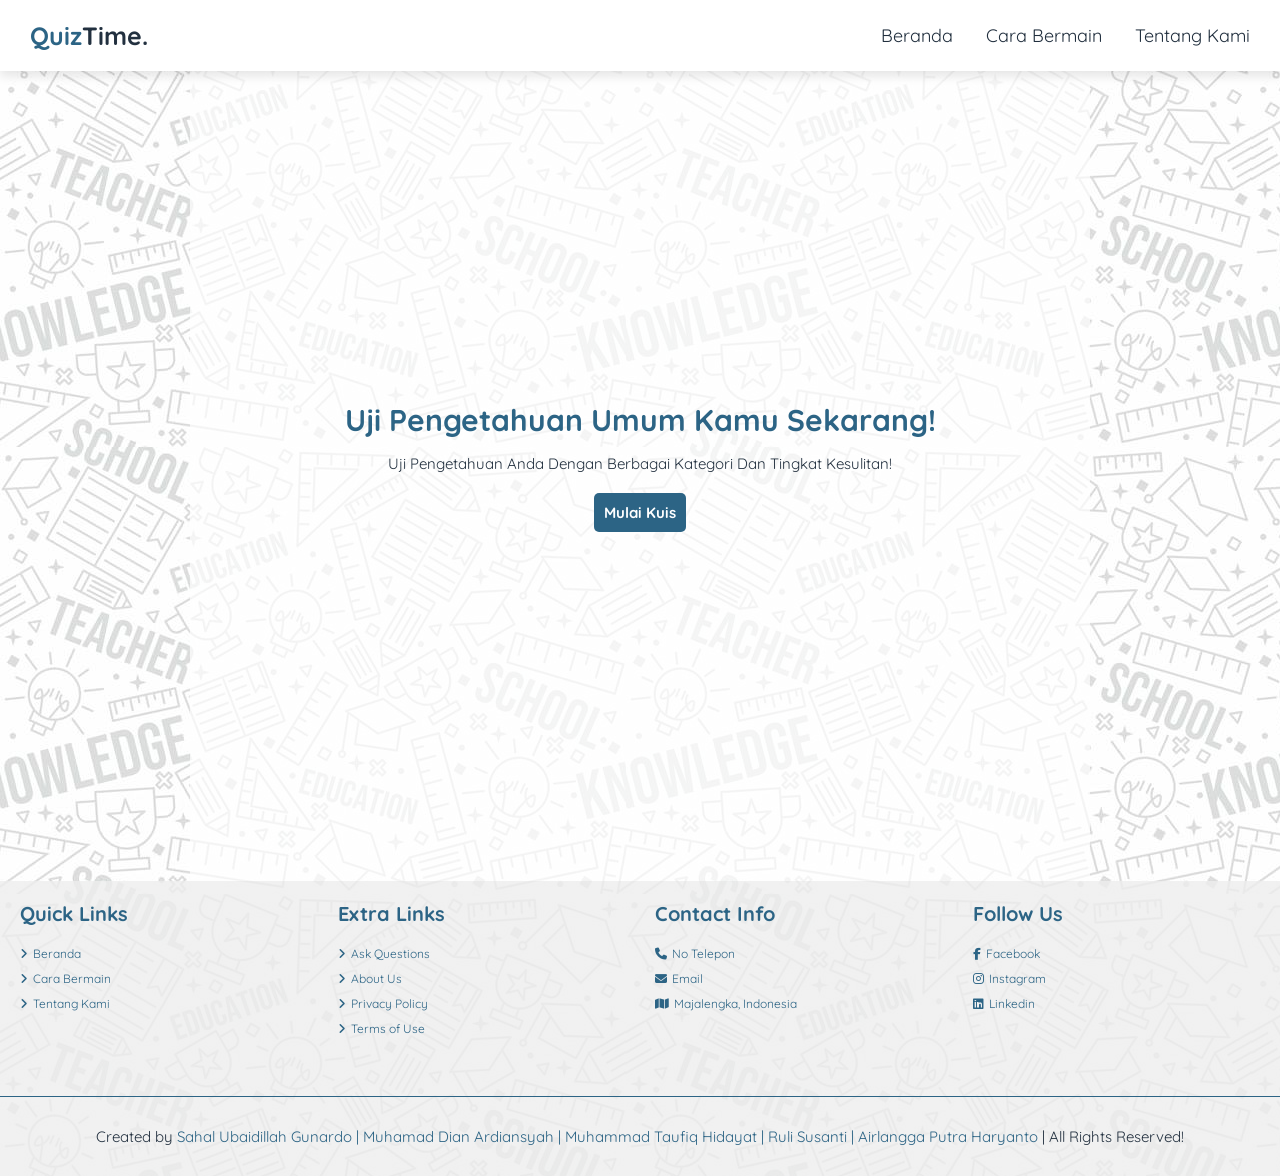
<file: index.html>
<!DOCTYPE html>
<html lang="en">
<head>
    <meta charset="UTF-8">
    <meta http-equiv="refresh" content="0; url=home.html">
    <title>QuizTime.</title>
</head>
<body>
    <script>window.location.replace('home.html');</script>
    <p>Mengalihkan ke <a href="home.html">home.html</a>...</p>
</body>
</html>
</file>
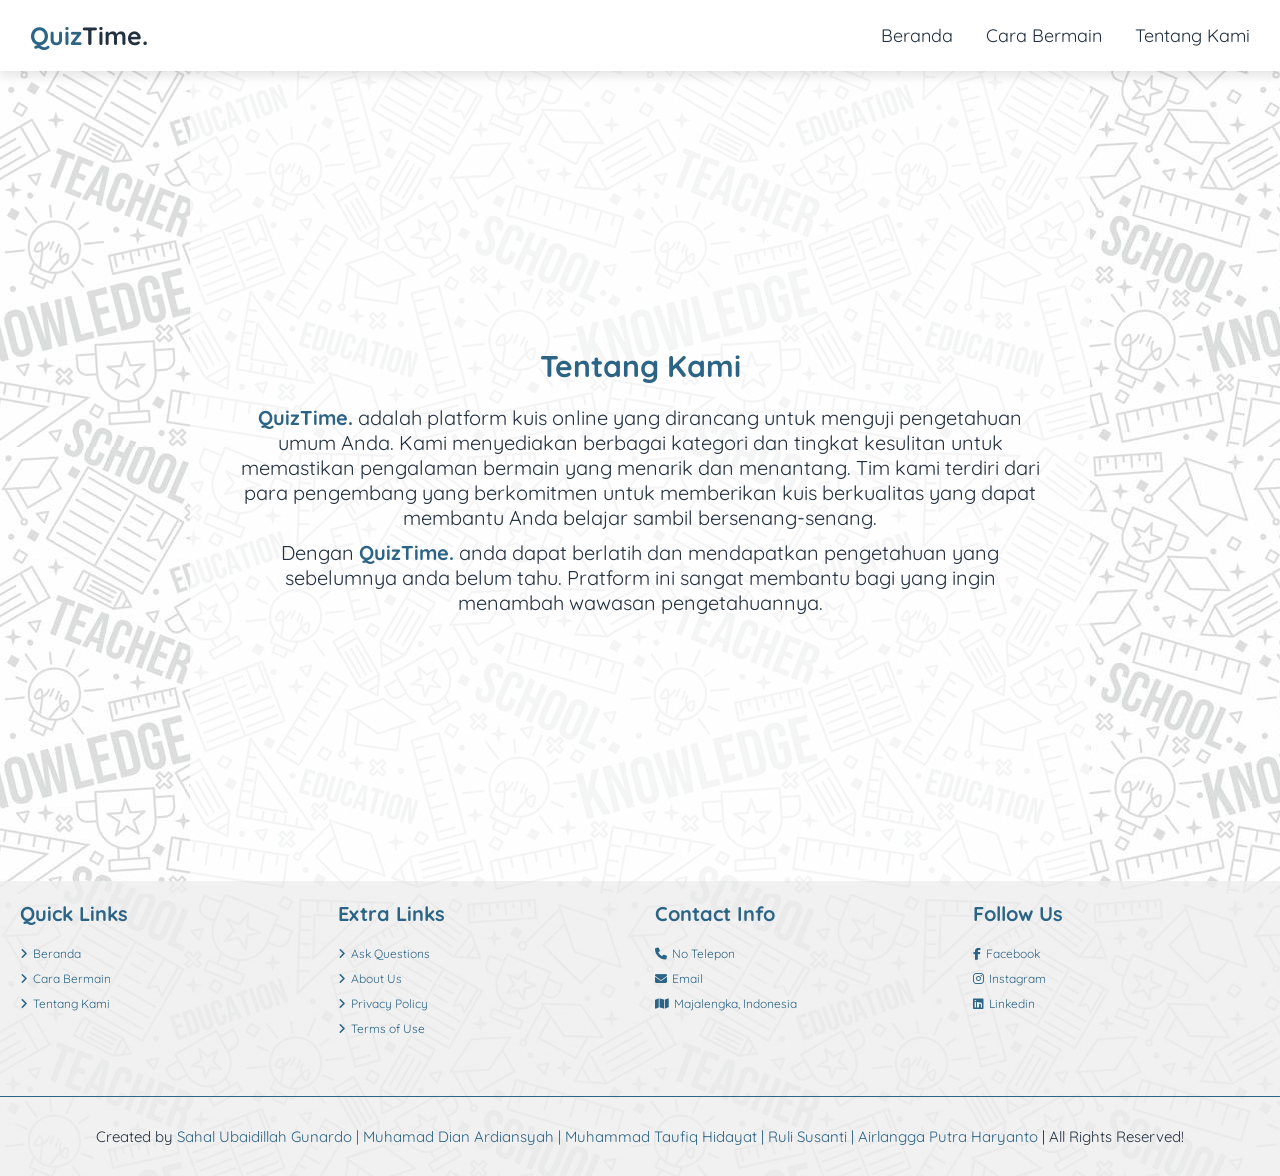
<file: about.html>
<!DOCTYPE html>
<html lang="en">
<head>
    <meta charset="UTF-8">
    <meta name="viewport" content="width=device-width, initial-scale=1.0">
    <title>About</title>
    <link rel="stylesheet" href="https://cdn.jsdelivr.net/npm/swiper@11/swiper-bundle.min.css"/>

    <!-- font awesome cdn link -->
    <link rel="stylesheet" href="https://cdnjs.cloudflare.com/ajax/libs/font-awesome/6.7.1/css/all.min.css">
    <link rel="stylesheet" href="assets/css/style.css?v=1.0">
</head>
<body>
<header class="header">
    <a href="home.html" class="logo"><span>Quiz</span>Time.</a>
    <div class="content">
        <nav class="navbar">
            <a href="home.html">Beranda</a>
            <a href="rule.html">Cara Bermain</a>
            <a href="about.html">Tentang Kami</a>
        </nav>
    </div>
    <div id="menu-btn" class="fas fa-bars"></div>
</header>

<!-- HOME SECTION -->
<main>
    <div class="container-about">
        <h1>Tentang Kami</h1>
        <p><span>QuizTime.</span> adalah platform kuis online yang dirancang untuk menguji pengetahuan umum Anda. Kami menyediakan berbagai kategori dan tingkat kesulitan untuk memastikan pengalaman bermain yang menarik dan menantang. Tim kami terdiri dari para pengembang yang berkomitmen untuk memberikan kuis berkualitas yang dapat membantu Anda belajar sambil bersenang-senang.</p>
        <p>Dengan <span>QuizTime.</span> anda dapat berlatih dan mendapatkan pengetahuan yang sebelumnya anda belum tahu. Pratform ini sangat membantu bagi yang ingin menambah wawasan pengetahuannya.</p>
    </div>
</main>


<!-- FOOTER -->
<footer class="footer">
    <div class="box-container">
        <div class="box">
            <h3>Quick Links</h3>
            <a href="home.html"><i class="fas fa-angle-right"></i>Beranda</a>
            <a href="#rules"><i class="fas fa-angle-right"></i>Cara Bermain</a>
            <a href="#about"><i class="fas fa-angle-right"></i>Tentang Kami</a>
        </div>

        <div class="box">
            <h3>Extra Links</h3>
            <a href="https://docs.google.com/forms/d/e/1FAIpQLSd2CkyFCSvG5xiYD18sYa9urccb0UGeGSjuDkQ2A3GiZvuOTg/viewform?usp=sharing&ouid=115953649694426384413" target="_blank"><i class="fas fa-angle-right"></i>Ask Questions</a>
            <a href="about.html"><i class="fas fa-angle-right"></i>About Us</a>
            <a href="#"><i class="fas fa-angle-right"></i>Privacy Policy</a>
            <a href="#"><i class="fas fa-angle-right"></i>Terms of Use</a>
        </div>

        <div class="box">
            <h3>Contact Info</h3>
            <a href="tel:+62859113387744"><i class="fas fa-phone"></i>No Telepon</a>
            <a href="mailto:sahalubaidillah3@gmail.com"><i class="fas fa-envelope"></i>Email</a>
            <a href="#"><i class="fas fa-map"></i>Majalengka, Indonesia</a>
        </div>

        <div class="box">
            <h3>Follow Us</h3>
            <a href="#"><i class="fab fa-facebook-f"></i>Facebook</a>
            <a href="#"><i class="fab fa-instagram"></i>Instagram</a>
            <a href="#"><i class="fab fa-linkedin"></i>Linkedin</a>
        </div>
    </div>
    <div class="credit">Created by <span>Sahal Ubaidillah Gunardo | Muhamad Dian Ardiansyah | Muhammad Taufiq Hidayat | Ruli Susanti | Airlangga Putra Haryanto</span> | All Rights Reserved!</div>
</footer>
</body>

<script src="https://cdn.jsdelivr.net/npm/swiper@11/swiper-bundle.min.js"></script>
<script src="assets/js/scripts.js"></script>
</html>
</file>
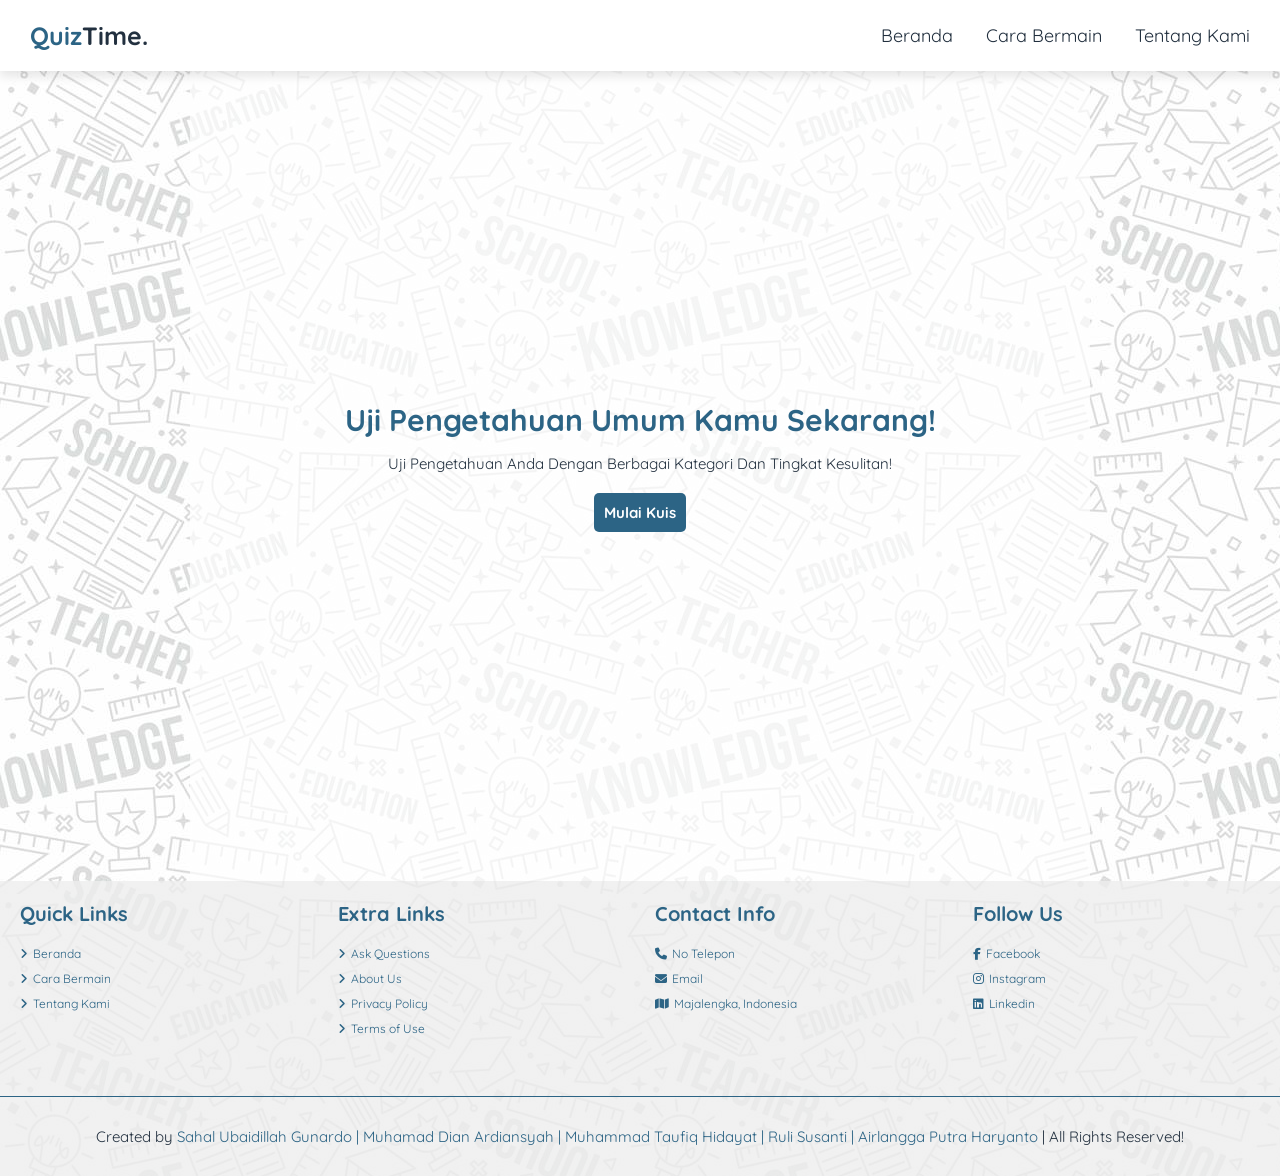
<file: hasil.html>
<!DOCTYPE html>
<html lang="en">
<head>
    <meta charset="UTF-8">
    <meta name="viewport" content="width=device-width, initial-scale=1.0">
    <title>Hasil Kuis</title>
    <link rel="stylesheet" href="assets/css/style.css">
</head>
<body>

<main>
    <div class="container-result result-container">
        <h1>Hasil Kuis Anda</h1>

        <div class="result-card">
            <div class="result-score">
                <div class="circle-progress" id="circle-progress">
                    <span id="percentage-text">0%</span>
                </div>
            </div>

            <div class="result-details">
                <div class="detail correct">
                    <span>Benar</span>
                    <span id="score-correct">0</span>
                </div>
                <div class="detail wrong">
                    <span>Salah</span>
                    <span id="score-wrong">0</span>
                </div>
                <div class="detail total">
                    <span>Total Pertanyaan</span>
                    <span id="score-total">0</span>
                </div>
            </div>
        </div>

        <div class="result-actions">
            <a href="kategori.html" class="btn-retry">Coba Lagi</a>
            <a href="home.html" class="btn-home">Kembali ke Home</a>
        </div>
    </div>
</main>
</body>
<script src="https://cdn.jsdelivr.net/npm/swiper@11/swiper-bundle.min.js"></script>
<script src="assets/js/scripts.js"></script>
<script>
    const scoreRaw = sessionStorage.getItem('quizScore');
    const totalRaw = sessionStorage.getItem('quizTotal');

    // Kalau tidak ada data hasil kuis (halaman diakses langsung), kembali ke home
    if (scoreRaw === null || totalRaw === null) {
        window.location.href = 'home.html';
    } else {
        const score = parseInt(scoreRaw, 10);
        const total = parseInt(totalRaw, 10);
        const wrong = total - score;
        const percentage = total > 0 ? Math.round((score / total) * 100) : 0;

        document.getElementById('score-correct').textContent = score;
        document.getElementById('score-wrong').textContent = wrong;
        document.getElementById('score-total').textContent = total;
        document.getElementById('percentage-text').textContent = percentage + '%';
        document.getElementById('circle-progress').style.setProperty('--percentage', percentage + '%');

        // Hapus data hasil supaya tidak dipakai ulang, setara unset($_SESSION[...]) di PHP
        sessionStorage.removeItem('quizScore');
        sessionStorage.removeItem('quizTotal');
    }
</script>
</html>
</file>
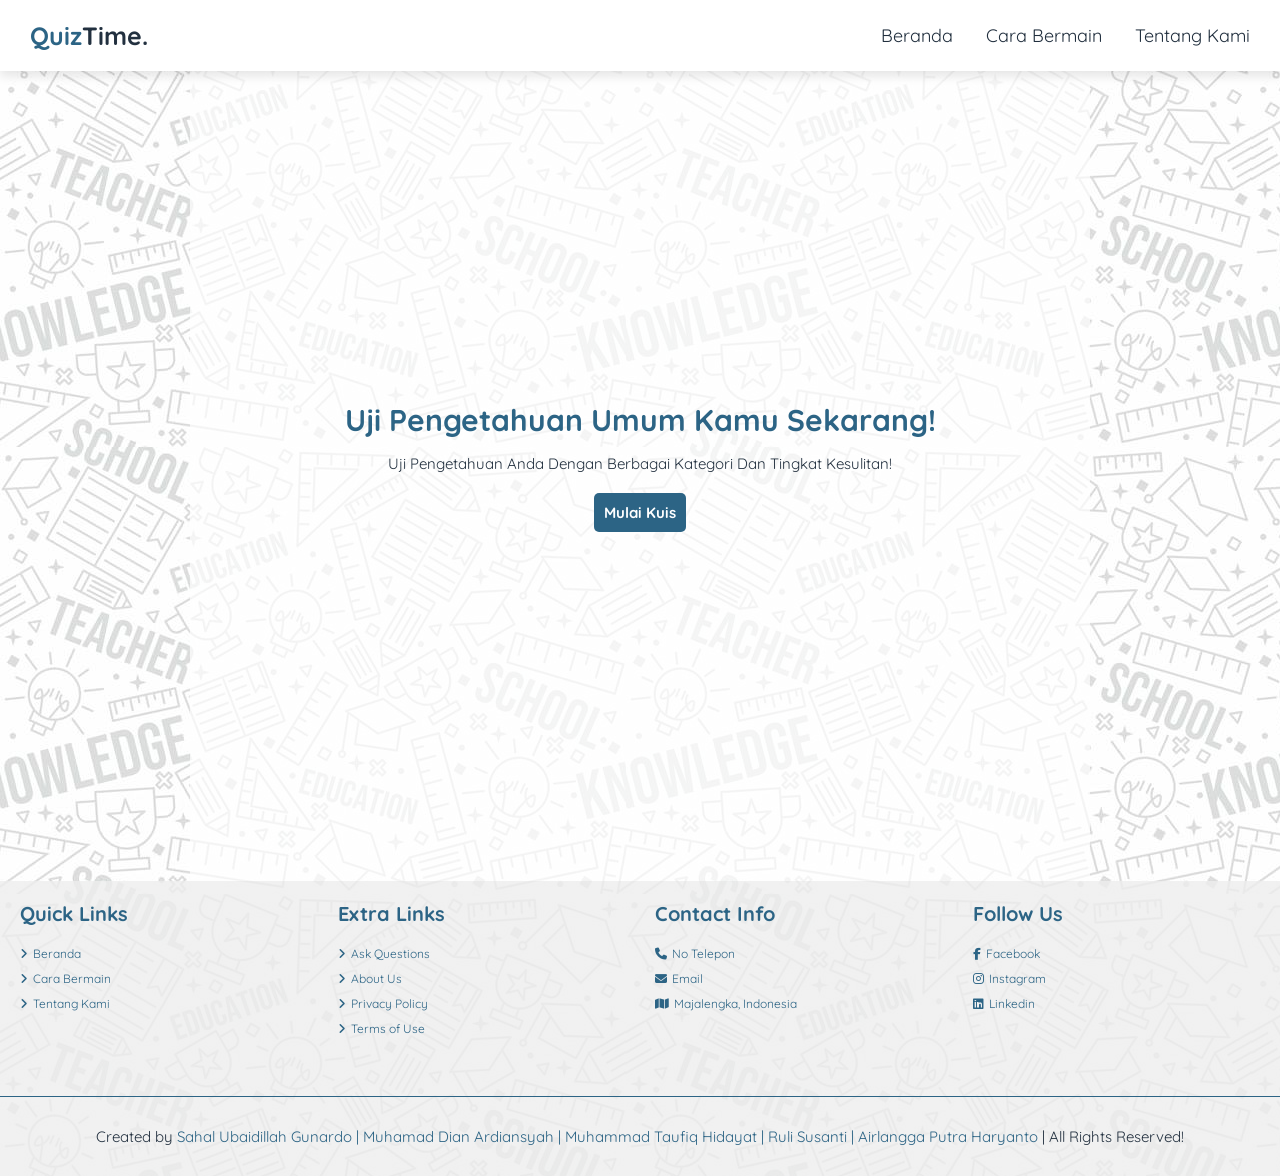
<file: home.html>
<!DOCTYPE html>
<html lang="en">
<head>
    <meta charset="UTF-8">
    <meta name="viewport" content="width=device-width, initial-scale=1.0">
    <title>Kuis Pengetahuan Umum</title>
    <link rel="stylesheet" href="https://cdn.jsdelivr.net/npm/swiper@11/swiper-bundle.min.css"/>

    <!-- font awesome cdn link -->
    <link rel="stylesheet" href="https://cdnjs.cloudflare.com/ajax/libs/font-awesome/6.7.1/css/all.min.css">
    <link rel="stylesheet" href="assets/css/style.css?v=1.0">
</head>
<body>
<header class="header">
    <a href="home.html" class="logo"><span>Quiz</span>Time.</a>
    <div class="content">
        <nav class="navbar">
            <a href="home.html">Beranda</a>
            <a href="rule.html">Cara Bermain</a>
            <a href="about.html">Tentang Kami</a>
        </nav>
    </div>
    <div id="menu-btn" class="fas fa-bars"></div>
</header>

<!-- HOME SECTION -->
<main>
    <div class="container">
        <h1>Uji Pengetahuan Umum Kamu Sekarang!</h1>
        <p>Uji pengetahuan Anda dengan berbagai kategori dan tingkat kesulitan!</p>
        <a href="rule.html" class="btn-start">Mulai Kuis</a>
    </div>
</main>


<!-- FOOTER -->
<footer class="footer">
    <div class="box-container">
        <div class="box">
            <h3>Quick Links</h3>
            <a href="home.html"><i class="fas fa-angle-right"></i>Beranda</a>
            <a href="#rules"><i class="fas fa-angle-right"></i>Cara Bermain</a>
            <a href="#about"><i class="fas fa-angle-right"></i>Tentang Kami</a>
        </div>

        <div class="box">
            <h3>Extra Links</h3>
            <a href="https://docs.google.com/forms/d/e/1FAIpQLSd2CkyFCSvG5xiYD18sYa9urccb0UGeGSjuDkQ2A3GiZvuOTg/viewform?usp=sharing&ouid=115953649694426384413" target="_blank"><i class="fas fa-angle-right"></i>Ask Questions</a>
            <a href="about.html"><i class="fas fa-angle-right"></i>About Us</a>
            <a href="#"><i class="fas fa-angle-right"></i>Privacy Policy</a>
            <a href="#"><i class="fas fa-angle-right"></i>Terms of Use</a>
        </div>

        <div class="box">
            <h3>Contact Info</h3>
            <a href="tel:+62859113387744"><i class="fas fa-phone"></i>No Telepon</a>
            <a href="mailto:sahalubaidillah3@gmail.com"><i class="fas fa-envelope"></i>Email</a>
            <a href="#"><i class="fas fa-map"></i>Majalengka, Indonesia</a>
        </div>

        <div class="box">
            <h3>Follow Us</h3>
            <a href="#"><i class="fab fa-facebook-f"></i>Facebook</a>
            <a href="#"><i class="fab fa-instagram"></i>Instagram</a>
            <a href="#"><i class="fab fa-linkedin"></i>Linkedin</a>
        </div>
    </div>
    <div class="credit">Created by <span>Sahal Ubaidillah Gunardo | Muhamad Dian Ardiansyah | Muhammad Taufiq Hidayat | Ruli Susanti | Airlangga Putra Haryanto</span> | All Rights Reserved!</div>
</footer>
</body>

<script src="https://cdn.jsdelivr.net/npm/swiper@11/swiper-bundle.min.js"></script>
<script src="assets/js/scripts.js"></script>
</html>
</file>
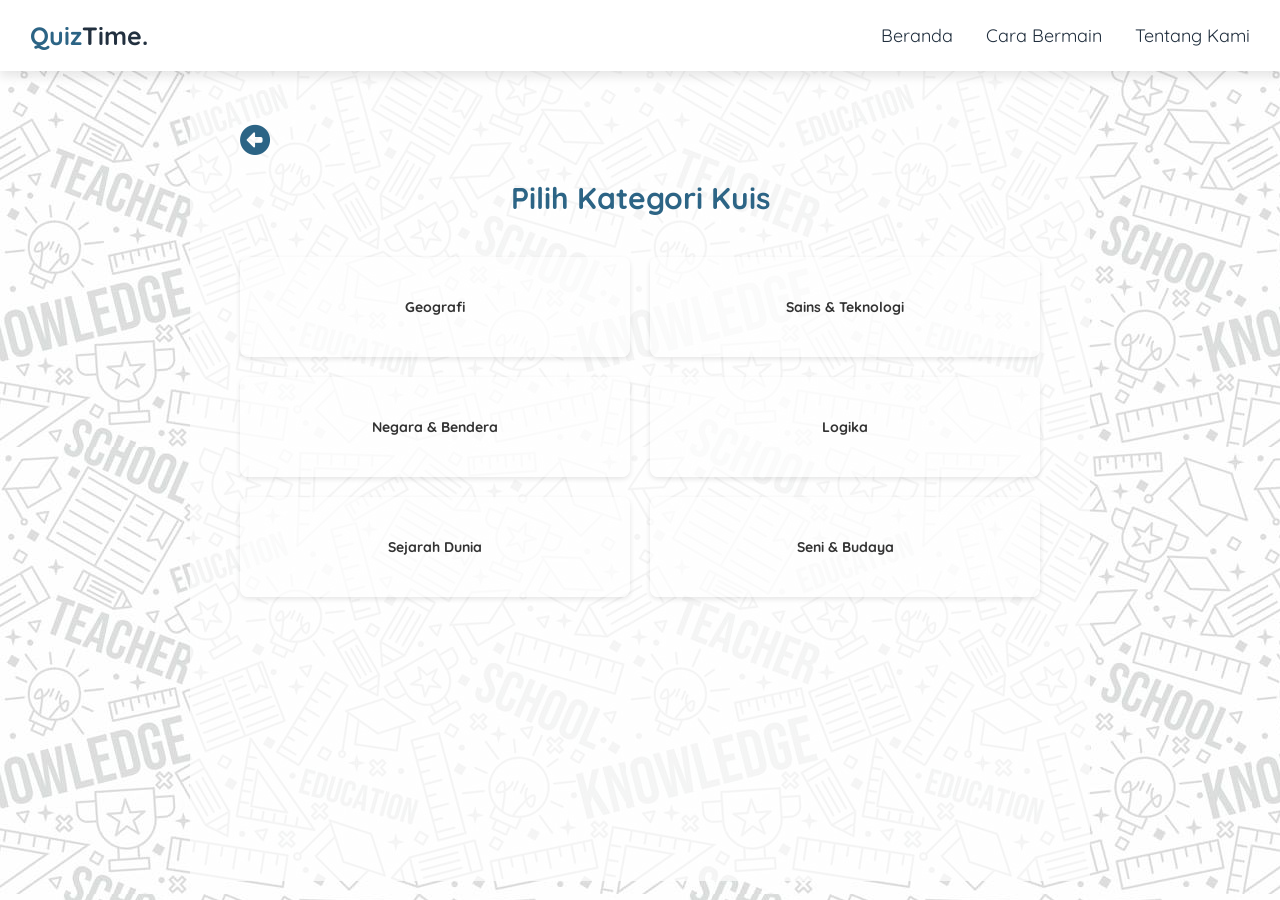
<file: kuis.html>
<!DOCTYPE html>
<html lang="en">
<head>
    <meta charset="UTF-8">
    <meta name="viewport" content="width=device-width, initial-scale=1.0">
    <title id="page-title">Kuis</title>
    <link rel="stylesheet" href="https://cdn.jsdelivr.net/npm/swiper@11/swiper-bundle.min.css"/>

    <!-- font awesome cdn link -->
    <link rel="stylesheet" href="https://cdnjs.cloudflare.com/ajax/libs/font-awesome/6.7.1/css/all.min.css">
    <link rel="stylesheet" href="assets/css/style.css?v=1.0">
</head>
<body>

<main>
    <div class="container-quiz quiz-container">
        <div class="back">
            <a href="home.html" class="back-button"><i class="fas fa-arrow-alt-circle-left"></i></a>
        </div>
        <div class="quiz-header">
            <div class="quiz-info">
                <span class="category" id="info-category">Kategori: -</span>
                <span class="level" id="info-level">Level: -</span>
            </div>
            <div class="quiz-timer">
                <span id="timer">10</span> detik
            </div>
            <div class="quiz-progress">
                Pertanyaan <span id="current-question">1</span>/<span id="total-questions">0</span>
            </div>
        </div>

        <div class="quiz-body">
            <div id="question" class="question"></div>
            <div id="options" class="options"></div>
        </div>
        <audio id="sound-correct" src="assets/audio/correct.mp3" preload="auto"></audio>
        <audio id="sound-wrong" src="assets/audio/wrong.mp3" preload="auto"></audio>

        <div class="quiz-footer">
            <button id="next-btn" class="btn-next" disabled>Next</button>
        </div>
    </div>
</main>
</body>
<script src="https://cdn.jsdelivr.net/npm/swiper@11/swiper-bundle.min.js"></script>
<script src="assets/js/data-categories.js"></script>
<script src="assets/js/data-questions.js"></script>
<script src="assets/js/quiz.js"></script>
</html>
</file>
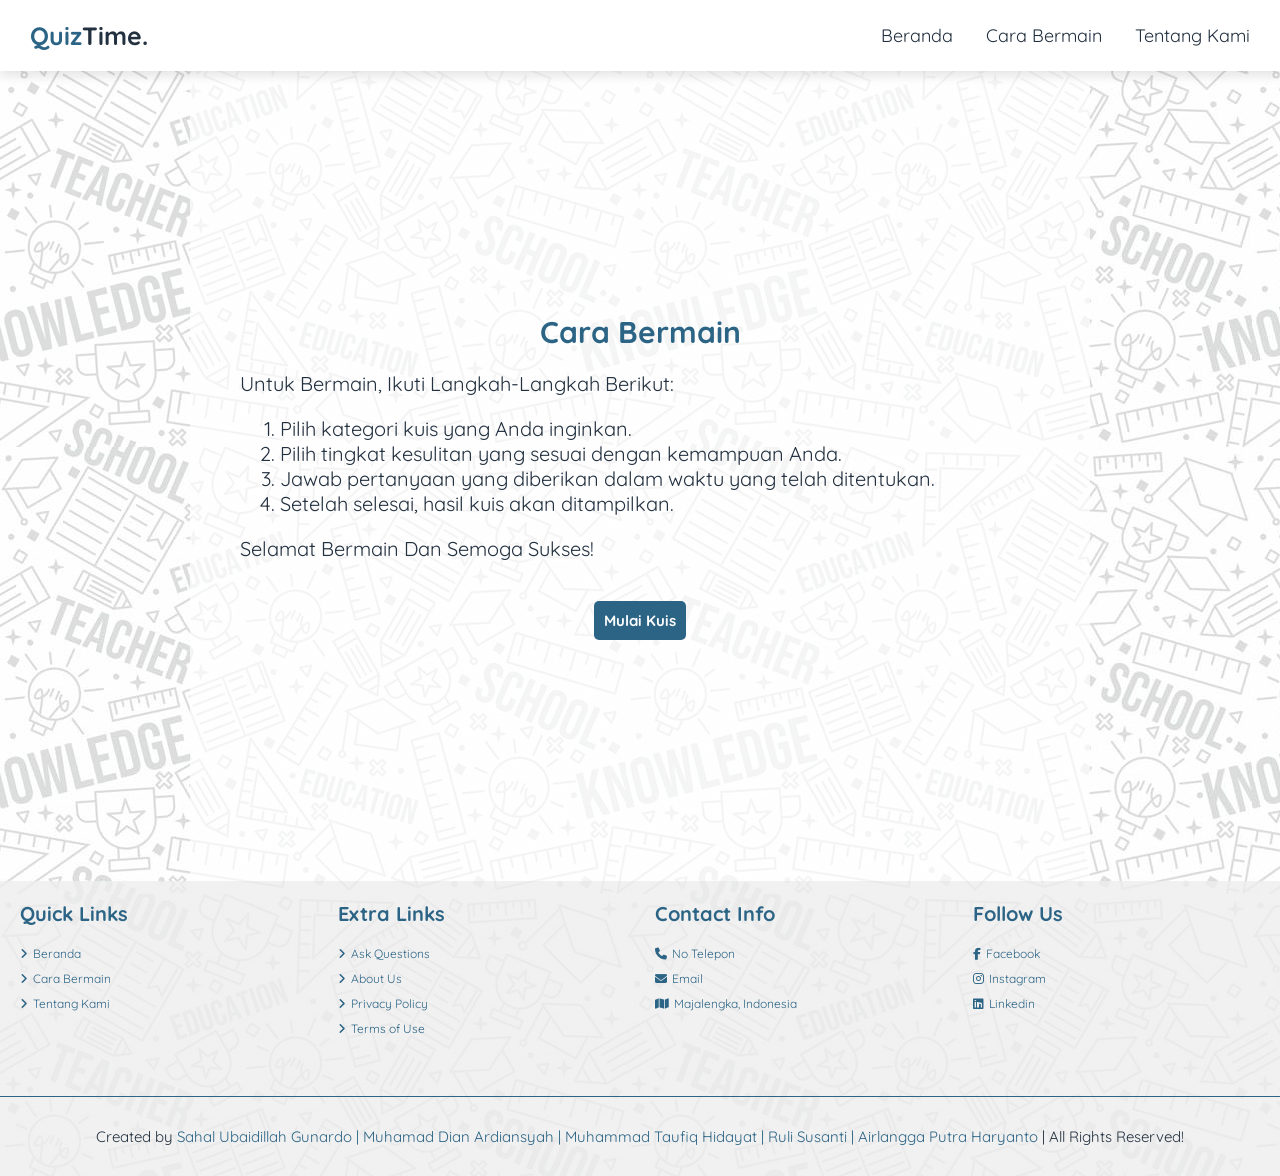
<file: rule.html>
<!DOCTYPE html>
<html lang="en">
<head>
    <meta charset="UTF-8">
    <meta name="viewport" content="width=device-width, initial-scale=1.0">
    <title>Rules</title>
    <link rel="stylesheet" href="https://cdn.jsdelivr.net/npm/swiper@11/swiper-bundle.min.css"/>

    <!-- font awesome cdn link -->
    <link rel="stylesheet" href="https://cdnjs.cloudflare.com/ajax/libs/font-awesome/6.7.1/css/all.min.css">
    <link rel="stylesheet" href="assets/css/style.css?v=1.0">
</head>
<body>
<header class="header">
    <a href="home.html" class="logo"><span>Quiz</span>Time.</a>
    <div class="content">
        <nav class="navbar">
            <a href="home.html">Beranda</a>
            <a href="rule.html">Cara Bermain</a>
            <a href="about.html">Tentang Kami</a>
        </nav>
    </div>
    <div id="menu-btn" class="fas fa-bars"></div>
</header>

<!-- HOME SECTION -->
<main>
    <div class="container-rules">
        <h1>Cara Bermain</h1>
        <p>Untuk bermain, ikuti langkah-langkah berikut:</p>
        <ol>
            <li>Pilih kategori kuis yang Anda inginkan.</li>
            <li>Pilih tingkat kesulitan yang sesuai dengan kemampuan Anda.</li>
            <li>Jawab pertanyaan yang diberikan dalam waktu yang telah ditentukan.</li>
            <li>Setelah selesai, hasil kuis akan ditampilkan.</li>
        </ol>
        <p>Selamat bermain dan semoga sukses!</p>
        <a href="kategori.html" class="btn-start">Mulai Kuis</a>
    </div>
</main>


<!-- FOOTER -->
<footer class="footer">
    <div class="box-container">
        <div class="box">
            <h3>Quick Links</h3>
            <a href="home.html"><i class="fas fa-angle-right"></i>Beranda</a>
            <a href="#rules"><i class="fas fa-angle-right"></i>Cara Bermain</a>
            <a href="#about"><i class="fas fa-angle-right"></i>Tentang Kami</a>
        </div>

        <div class="box">
            <h3>Extra Links</h3>
            <a href="https://docs.google.com/forms/d/e/1FAIpQLSd2CkyFCSvG5xiYD18sYa9urccb0UGeGSjuDkQ2A3GiZvuOTg/viewform?usp=sharing&ouid=115953649694426384413" target="_blank"><i class="fas fa-angle-right"></i>Ask Questions</a>
            <a href="about.html"><i class="fas fa-angle-right"></i>About Us</a>
            <a href="#"><i class="fas fa-angle-right"></i>Privacy Policy</a>
            <a href="#"><i class="fas fa-angle-right"></i>Terms of Use</a>
        </div>

        <div class="box">
            <h3>Contact Info</h3>
            <a href="tel:+62859113387744"><i class="fas fa-phone"></i>No Telepon</a>
            <a href="mailto:sahalubaidillah3@gmail.com"><i class="fas fa-envelope"></i>Email</a>
            <a href="#"><i class="fas fa-map"></i>Majalengka, Indonesia</a>
        </div>

        <div class="box">
            <h3>Follow Us</h3>
            <a href="#"><i class="fab fa-facebook-f"></i>Facebook</a>
            <a href="#"><i class="fab fa-instagram"></i>Instagram</a>
            <a href="#"><i class="fab fa-linkedin"></i>Linkedin</a>
        </div>
    </div>
    <div class="credit">Created by <span>Sahal Ubaidillah Gunardo | Muhamad Dian Ardiansyah | Muhammad Taufiq Hidayat | Ruli Susanti | Airlangga Putra Haryanto</span> | All Rights Reserved!</div>
</footer>
</body>

<script src="https://cdn.jsdelivr.net/npm/swiper@11/swiper-bundle.min.js"></script>
<script src="assets/js/scripts.js"></script>
</html>
</file>
<file: assets/css/style.css>
@import url('https://fonts.googleapis.com/css2?family=Montserrat:ital,wght@0,100..900;1,100..900&family=Poppins:ital,wght@0,100;0,200;0,300;0,400;0,500;0,600;0,700;0,800;0,900;1,100;1,200;1,300;1,400;1,500;1,600;1,700;1,800;1,900&family=Quicksand:wght@300..700&display=swap');


*{
    padding: 0;
    margin: 0;
    box-sizing: border-box;
    outline: none; border: none;
    text-decoration: none;
    font-family: "Quicksand", sans-serif;
}

:root {
    --main-color: #2C6485;
    --second-color: #8FBFDA;
    --hover: rgb(203, 220, 235);
    --black:#22303F;
    --white:#fff;
    --light-black:#777;
    --light-white: #fff9;
    --dark-bg: rgba(0,0,0,.7);
    --light-bg: rgb(238, 238, 238);
    --border: .1rem solid var(--black);
    --box-shadow: 0 .5rem 1rem rgba(0,0,0,.1);
    --text-shadow: 0 1rem  20rem rgba(0,0,0,1);
    --transparent-box : rgba(238, 238, 238, 0.8);
}

html {
    font-size: 62.5%;
    overflow-x: hidden;
}

html::-webkit-scrollbar {
    width: .1rem;
}

body {
    background-image: url(../img/main-bg.jpg);
    color: #333;
    display: flex;
    flex-direction: column;
    min-height: 90vh;
}


/* STYLE NAVBAR */
.header {
    position: sticky;
    top: 0; left:0; right:0;
    z-index: 1000;
    background-color: var(--white);
    display: flex;
    padding-top: 2rem;
    padding-bottom: 2rem;
    box-shadow: var(--box-shadow);
    align-items: center;
    justify-content: space-between;
}

.header .content {
    display: flex;
    align-items: center;
    justify-content: space-between;
}

.header .content a{
    font-size: 2rem;
    margin-right: 1rem;
    color: var(--black);
}

.header .logo {
    color: var(--black);
    font-size: 2.5rem;
    font-weight: bold;
    margin-left: 3rem;
}

.header .logo span {
    color: var(--main-color);
}

.header .content .navbar {
    margin-right: 1rem;
}

.header .content .navbar a {
    color: var(--black);
    /* font-weight: 500; */
    font-size: 1.8rem;
    padding: 10px;
    margin-right: 1rem;
}

.header .content .navbar a:hover {
    color: var(--main-color);
    border-bottom: 2px var(--main-color) solid;
    font-weight: bold;
    font-size: 1.74rem;
    transition: .1s linear;
}

#menu-btn {
    font-size: 2.5rem;
    cursor: pointer;
    color: var(--black);
    display: none;
}

/* HALAMAN UTAMA */

.container {
    background-color: rgba(255, 255, 255, .7);
    max-width: 900px;
    margin: 0 auto;
    padding: 2rem;
    height: 90vh;
    display: flex;
    flex-direction: column;
    text-align: center;
    align-items: center;
    justify-content: center;
}

.container h1 {
    font-size: 3rem;
    text-align: center;
    margin-bottom: 1.5rem;
    color: var(--main-color);
}

.container p {
    font-size: 1.5rem;
    color: var(--black);
    text-transform: capitalize;
}

.btn-start {
    display: block;
    margin: 2rem auto;
    padding: 1rem;
    text-align: center;
    font-size: 1.5rem;
    background-color: var(--main-color);
    color: white;
    text-decoration: none;
    border-radius: 5px;
    font-weight: bold;
    transition: background-color 0.3s;
}

.btn-start:hover {
    background-color: #2980b9;
}

/* RULES PAGE */
.container-rules {
    background-color: rgba(255, 255, 255, .7);
    max-width: 900px;
    margin: 0 auto;
    padding: 5rem;
    height: 90vh;
    display: flex;
    flex-direction: column;
    text-align: center;
    justify-content: center;
}

.container-rules h1 {
    font-size: 3rem;
    text-align: center;
    margin: 2rem 0;
    color: var(--main-color);
}
.container-rules p {
    font-size: 2rem;
    text-align: left;
    color: var(--black);
    text-transform: capitalize;
    margin-bottom: 2rem;
}
.container-rules ol {
    text-align: left;
    margin-left: 4rem;
    margin-bottom: 2rem;
    display: flex;
    flex-direction: column;
    padding: 0;
    font-size: 2rem;
    color: var(--black);
}

/* ABOUT PAGES */
.container-about {
    background-color: rgba(255, 255, 255, .7);
    max-width: 900px;
    margin: 0 auto;
    padding: 5rem;
    height: 90vh;
    display: flex;
    flex-direction: column;
    text-align: center;
    justify-content: center;
}

.container-about h1 {
    font-size: 3rem;
    text-align: center;
    margin: 2rem 0;
    color: var(--main-color);
}

.container-about p {
    font-size: 2rem;
    text-align: center;
    color: var(--black);
    margin-bottom: 10px;
}

.container-about span {
    font-weight: bold;
    color: var(--main-color);
}

/* Category Page */
.container-kategori {
    background-color: rgba(255, 255, 255, .7);
    max-width: 900px;
    margin: 0 auto;
    padding: 5rem;
    height: 90vh;
    display: flex;
    flex-direction: column;
    text-align: center;
}

.container-kategori h1 {
    font-size: 3rem;
    text-align: center;
    margin: 2rem 0;
    color: var(--main-color);
}

.container-kategori .back{
    display: flex;
    justify-content: left;
    align-items: left;
    text-align: left;
    width: 100%;
}

.container-kategori .back-button{
    color: var(--main-color);
    font-size: 3rem;
    margin: 0;
}

.categories {
    display: grid;
    grid-template-columns: repeat(2, 1fr);
    gap: 2rem;
    margin-top: 2rem;
}

.category-card {
    display: flex;
    text-align: center;
    align-items: center;
    justify-content: center;
    background-color: var(--light-white);
    padding: 2rem;
    height: 100px;
    border-radius: 8px;
    text-align: center;
    box-shadow: 0 2px 5px rgba(0,0,0,0.1);
    text-decoration: none;
    color: #333;
    transition: transform 0.3s, box-shadow 0.3s;
    font-size: 1.2rem;
}

.category-card:hover {
    transform: translateY(-2px);
    box-shadow: 0 5px 15px rgba(0,0,0,0.2);
    background-color: var(--main-color);
    color: white;
    transition: .2 linear;
}

/* Level Page */
.container-level {
    background-color: rgba(255, 255, 255, .7);
    max-width: 900px;
    margin: 0 auto;
    padding: 5rem;
    height: 90vh;
    display: flex;
    flex-direction: column;
    text-align: center;
}

.container-level h1 {
    font-size: 3rem;
    text-align: center;
    margin: 2rem 0;
    color: var(--main-color);
}

.container-level .back,
.quiz-container .back{
    display: flex;
    justify-content: left;
    align-items: left;
    text-align: left;
    width: 100%;
}

.container-level .back-button,
.quiz-container .back-button{
    color: var(--main-color);
    font-size: 3rem;
    margin: 0;
}

.levels {
    display: grid;
    grid-template-columns: repeat(3, 1fr);
    gap: 1rem;
    margin-top: 10rem;
}

.level-card {
    background-color: white;
    height: 100px;
    display: flex;
    align-items: center;
    text-align: center;
    justify-content: center;
    padding: 1.5rem;
    font-size: 1.5rem;
    border-radius: 8px;
    box-shadow: 0 2px 5px rgba(0,0,0,0.1);
    text-decoration: none;
    color: #333;
    transition: transform 0.3s, box-shadow 0.3s;
    margin: auto 0;
}

.level-card:hover {
    transform: translateY(-5px);
    box-shadow: 0 5px 15px rgba(0,0,0,0.1);
    background-color: var(--main-color);
    color: white;
    transition: .2s linear;
}

/* Quiz Page */
.quiz-container {
    background-color:  rgba(255, 255, 255, .7);
    max-width: 900px;
    padding: 5rem;
    height: 100vh;
    display: flex;
    flex-direction: column;
    margin: 0 auto;
    text-align: center;
    align-items: center;
    /* justify-content: center; */
}

.quiz-header {
    display: flex;
    justify-content: space-between;
    margin-bottom: 2rem;
    padding-bottom: 1rem;
    padding-top: 2rem;
    border-bottom: 2px solid var(--main-color);
    width: 100%;
}

.quiz-info span {
    display: block;
    margin-bottom: 0.5rem;
    font-size: 1.2rem;
    text-align: left;
    font-weight: bold;
    color: var(--main-color);
}

.quiz-timer {
    font-weight: bold;
    color: #e74c3c;
    font-size: 1.5rem;
}

.quiz-progress {
    font-size: 1.2rem;
    color: var(--main-color);
    text-align: right;
    font-weight: bold;

}

.quiz-body {
    display: flex;
    flex-direction: column;
    align-items: center;
    justify-content: center;
    width: 100%;
    padding: 2rem;
}
.question {
    border: 2px solid var(--main-color);
    border-radius: 15px;
    width: 100%;
    height: 70px;
    display: flex;
    align-items: center;
    justify-content: center;
    font-size: 1.5rem;
    font-weight: bold;
    color: var(--main-color);
    margin-bottom: 5rem;
    background-color: var(--transparent-box);
}

.options {
    display: grid;
    grid-template-columns: 1fr;
    gap: 1rem;
    margin-bottom: 2rem;
    width: 100%;
}

.option {
    padding: 1rem;
    background-color: var(--transparent-box);
    border: 1px solid var(--main-color);
    border-radius: 10px;
    cursor: pointer;
    font-size: 1.2rem;
    font-weight: bold;

    transition: background-color 0.3s;
}

.option:hover {
    background-color: #a7a7a8;
}

.option.selected {
    background-color: #3498db;
    color: white;
    border-color: #3498db;
}

.option.correct {
    background-color: #2ecc71;
    color: white;
    border-color: #2ecc71;
    animation: pulse-correct 0.5s;
}

.option.wrong {
    background-color: #e74c3c;
    color: white;
    border-color: #e74c3c;
    animation: shake 0.5s;
}

@keyframes pulse-correct {
    0% { transform: scale(1); }
    50% { transform: scale(1.05); }
    100% { transform: scale(1); }
}

@keyframes shake {
    0%, 100% { transform: translateX(0); }
    25% { transform: translateX(-5px); }
    75% { transform: translateX(5px); }
}

.btn-next {
    display: block;
    width: 100%;
    padding: 1rem;
    background-color: #3498db;
    color: white;
    border: none;
    border-radius: 5px;
    font-weight: bold;
    cursor: pointer;
    transition: background-color 0.3s;
}

.btn-next:hover {
    background-color: #2980b9;
}

.btn-next:disabled {
    background-color: #bdc3c7;
    cursor: not-allowed;
}

/* Result Page */
.result-container {
    background-color:  rgba(255, 255, 255, .7);
    max-width: 900px;
    padding: 5rem;
    height: 100vh;
    display: flex;
    flex-direction: column;
    margin: 0 auto;
    text-align: center;
    align-items: center;
    /* justify-content: center; */
}

.result-container h1 {
    font-size: 3rem;
    text-align: center;
    margin-bottom: 2rem;
    color: var(--main-color);
}

.result-card {
    background-color: white;
    border-radius: 10px;
    box-shadow: 0 5px 15px rgba(0,0,0,0.1);
    padding: 2rem;
    margin: 2rem 0;
    display: flex;
    flex-direction: column;
    align-items: center;
    width: 100%;
}

.circle-progress {
    width: 200px;
    height: 200px;
    border-radius: 50%;
    background: conic-gradient(#2ecc71 var(--percentage), #ecf0f1 0);
    display: flex;
    justify-content: center;
    align-items: center;
    margin-bottom: 1.5rem;
}

.circle-progress span {
    font-size: 2rem;
    font-weight: bold;
    color: #2c3e50;
}

.result-details {
    width: 100%;
    display: grid;
    grid-template-columns: repeat(3, 1fr);
    gap: 1rem;
}

.detail {
    padding: 1rem;
    border-radius: 5px;
    text-align: center;
}

.detail.correct {
    background-color: rgba(46, 204, 113, 0.1);
    color: #2ecc71;
    font-size: 1.5rem;
    font-weight: bold;
}

.detail.wrong {
    background-color: rgba(231, 76, 60, 0.1);
    color: #e74c3c;
    font-size: 1.5rem;
    font-weight: bold;
}

.detail.total {
    background-color: rgba(52, 152, 219, 0.1);
    color: #3498db;
    font-size: 1.5rem;
    font-weight: bold;
}

.result-actions {
    display: flex;
    justify-content: center;
    gap: 1rem;
}

.btn-retry, .btn-home {
    padding: 0.8rem 1.5rem;
    border-radius: 5px;
    text-decoration: none;
    font-weight: bold;
    transition: background-color 0.3s;
    font-size: 1.5rem;
}

.btn-retry {
    background-color: #3498db;
    color: white;
}

.btn-retry:hover {
    background-color: #2980b9;
}

.btn-home {
    background-color: #c1c1c1;
    color: #333;
}

.btn-home:hover {
    background-color: #787878;
    color: white;
}


.footer {
    background-color: var(--transparent-box);
    background-size: cover;
    background-position: center;
    background-attachment: fixed; 
    
}

.footer .box-container {
    display: grid;
    grid-template-columns: repeat(auto-fit, minmax(25rem, 1fr));
    gap: 3rem;
    padding: 2rem;
}

.footer .box-container .box h3 {
    color: var(--main-color);
    font-size: 2rem;
    padding-bottom: 2rem;
}

.footer .box-container .box a {
    color: var(--main-color);
    font-size: 1.2rem;
    padding-bottom: 1rem;
    display: block;
}

.footer .box-container .box a i {
    color: var(--main-color);
    padding-right: .5rem;
    transition: .2s linear;
}
.footer .box-container .box a:hover i{
    padding-right: 2rem;
}

.footer .credit {
    text-align: center;
    padding-top: 3rem;
    padding-bottom: 3rem;
    margin-top: 3rem;
    border-top: .1rem solid var(--main-color);
    font-size: 1.5rem;
    color: var(--black);
}

.footer .credit span {
    color: var(--main-color);
}

/* Responsive */

@media (max-width:768px) {
    #menu-btn {
        display: inline-block;
        transition: .2s linear;
        margin-right: 2rem;
    }

    #menu-btn.fa-times {
        transform: rotate(90deg);
    }

    .header .content {
        position: absolute;
        top: 99%; left: 0; right: 0;
        background-color: var(--white);
        border-top: var(--border);
        padding: 2rem;
        justify-content: center;
        transition: .1s linear;
        clip-path: polygon(0 0, 100% 0, 100% 0, 0 0);
    }

    
    .header .content.active { 
        clip-path: polygon(0 0, 100% 0, 100% 100%, 0 100%);
        display: block;
        align-items: center;
        justify-content: center;
    }

    .header .navbar a{
        display: block;
        margin: 2rem;
        text-align: center;
    } 

    /* .categories, .levels {
        grid-template-columns: 1fr;
    } */
    
    .quiz-header {
        flex-direction: column;
        gap: 1rem;
    }
    
    .result-details {
        grid-template-columns: 1fr;
    }
    
    .result-actions {
        flex-direction: column;
    }

}
</file>
